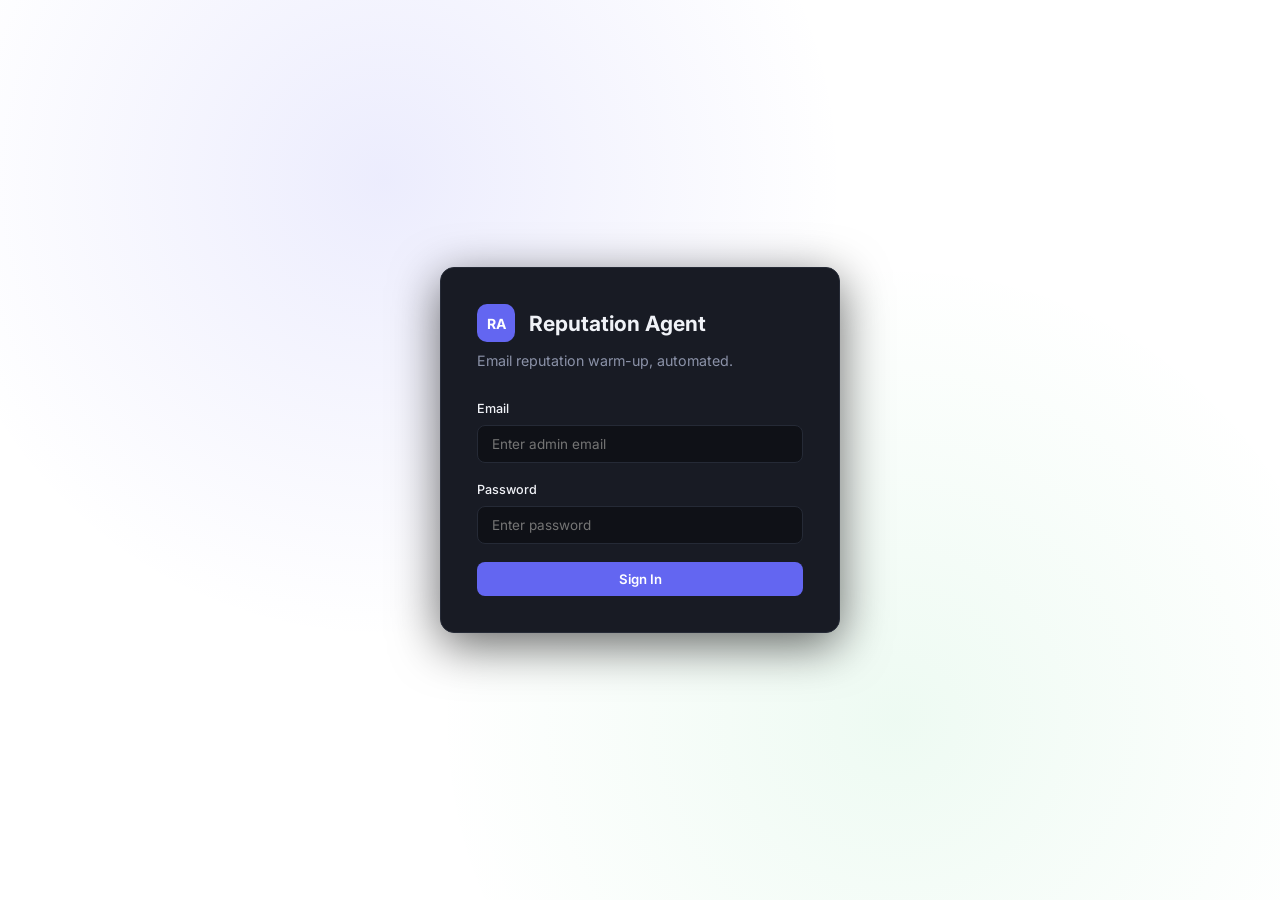
<file: static/login.html>
<!DOCTYPE html>
<html lang="en">
<head>
    <meta charset="UTF-8">
    <meta name="viewport" content="width=device-width, initial-scale=1.0">
    <title>Login - Reputation Agent</title>
    <link rel="icon" type="image/svg+xml" href="/static/favicon.svg">
    <link rel="stylesheet" href="/static/css/style.css">
    <link rel="preconnect" href="https://fonts.googleapis.com">
    <link href="https://fonts.googleapis.com/css2?family=Inter:wght@300;400;500;600;700&display=swap" rel="stylesheet">
</head>
<body class="login-page">
    <div class="login-card">
        <div class="login-logo">
            <div class="logo-icon">RA</div>
            <h1>Reputation Agent</h1>
        </div>
        <p class="login-subtitle">Email reputation warm-up, automated.</p>
        <form id="login-form" class="login-form">
            <div class="form-group">
                <label>Email</label>
                <input type="email" name="email" placeholder="Enter admin email" required>
            </div>
            <div class="form-group">
                <label>Password</label>
                <input type="password" name="password" placeholder="Enter password" required>
            </div>
            <button type="submit" class="btn btn-primary btn-block">Sign In</button>
            <div id="login-error" class="login-error hidden"></div>
        </form>

    </div>
    <script>
        document.getElementById('login-form').addEventListener('submit', async (e) => {
            e.preventDefault();
            const fd = new FormData(e.target);
            const err = document.getElementById('login-error');
            err.classList.add('hidden');
            try {
                const res = await fetch('/api/auth/login', {
                    method: 'POST',
                    headers: { 'Content-Type': 'application/json' },
                    body: JSON.stringify({ email: fd.get('email'), password: fd.get('password') })
                });
                if (res.ok) {
                    window.location.href = '/';
                } else {
                    const data = await res.json();
                    err.textContent = data.detail || 'Invalid credentials';
                    err.classList.remove('hidden');
                }
            } catch (e) {
                err.textContent = 'Network error';
                err.classList.remove('hidden');
            }
        });
    </script>
</body>
</html>
</file>
<file: static/css/style.css>
/* === RESET & TOKENS === */
*, *::before, *::after { box-sizing: border-box; margin: 0; padding: 0; }
:root {
    --bg: #0b0d12;
    --bg-elevated: #12141b;
    --bg-card: #181b24;
    --bg-hover: #222633;
    --bg-input: #0f1117;
    --border: #252a36;
    --border-light: #353b4a;
    --text: #f0f2f7;
    --text-muted: #8b92a8;
    --text-dim: #5a6070;
    --primary: #6366f1;
    --primary-hover: #4f46e5;
    --primary-glow: rgba(99,102,241,0.25);
    --success: #22c55e;
    --warning: #f59e0b;
    --danger: #ef4444;
    --info: #3b82f6;
    --radius: 14px;
    --radius-sm: 8px;
    --shadow: 0 4px 24px rgba(0,0,0,0.45);
    --shadow-lg: 0 12px 48px rgba(0,0,0,0.6);
}

html { font-size: 15px; }
body {
    font-family: 'Inter', -apple-system, BlinkMacSystemFont, sans-serif;
    background: var(--bg);
    color: var(--text);
    line-height: 1.5;
    min-height: 100vh;
}

/* === LOGIN === */
body.login-page {
    display: flex; align-items: center; justify-content: center;
    background: radial-gradient(circle at 30% 20%, rgba(99,102,241,0.12) 0%, transparent 40%),
                radial-gradient(circle at 70% 80%, rgba(34,197,94,0.08) 0%, transparent 40%);
}
.login-card {
    width: 100%; max-width: 400px;
    background: var(--bg-card);
    border: 1px solid var(--border);
    border-radius: var(--radius);
    padding: 36px;
    box-shadow: var(--shadow-lg);
}
.login-logo { display: flex; align-items: center; gap: 14px; margin-bottom: 8px; }
.login-logo h1 { font-size: 1.4rem; font-weight: 700; }
.login-subtitle { color: var(--text-muted); margin-bottom: 28px; font-size: 0.95rem; }
.login-form { display: flex; flex-direction: column; gap: 18px; }
.login-error { color: var(--danger); font-size: 0.9rem; text-align: center; margin-top: 8px; }
.login-help { margin-top: 24px; color: var(--text-dim); font-size: 0.8rem; text-align: center; }
.login-help code { background: var(--bg-hover); padding: 2px 6px; border-radius: 4px; }

/* === APP LAYOUT === */
.app { display: flex; min-height: 100vh; }
.sidebar {
    width: 250px;
    background: var(--bg-elevated);
    border-right: 1px solid var(--border);
    display: flex; flex-direction: column;
    position: fixed; height: 100vh; z-index: 100;
}
.logo {
    display: flex; align-items: center; gap: 12px;
    padding: 22px 20px; border-bottom: 1px solid var(--border);
}
.logo-icon {
    width: 38px; height: 38px; background: var(--primary);
    border-radius: 10px; display: flex; align-items: center; justify-content: center;
    font-weight: 700; font-size: 14px; color: white;
}
.logo span { font-weight: 600; font-size: 1.05rem; }

.nav-links { padding: 12px 10px; flex: 1; }
.nav-link {
    display: flex; align-items: center; gap: 12px;
    padding: 10px 14px; border-radius: var(--radius-sm);
    color: var(--text-muted); text-decoration: none; font-size: 0.9rem; font-weight: 500;
    transition: all 0.2s; margin-bottom: 2px;
}
.nav-link:hover { background: var(--bg-hover); color: var(--text); }
.nav-link.active { background: rgba(99,102,241,0.12); color: var(--primary); }
.nav-link svg { opacity: 0.7; }

.sidebar-footer {
    padding: 14px 18px; border-top: 1px solid var(--border);
}
.agent-status {
    display: flex; align-items: center; gap: 8px;
    font-size: 0.82rem; color: var(--text-muted); margin-bottom: 10px;
}
.status-dot {
    width: 8px; height: 8px; border-radius: 50%;
    background: var(--text-dim); transition: background 0.3s;
}
.status-dot.active { background: var(--success); box-shadow: 0 0 8px var(--success); }

.main { margin-left: 250px; flex: 1; padding: 24px 32px; max-width: calc(100vw - 250px); }

/* === TOPBAR === */
.topbar { display: flex; justify-content: space-between; align-items: center; margin-bottom: 28px; }
.topbar h1 { font-size: 1.5rem; font-weight: 700; }
.topbar-actions { display: flex; align-items: center; gap: 12px; }

/* === BUTTONS === */
.btn {
    display: inline-flex; align-items: center; justify-content: center; gap: 8px;
    padding: 9px 18px; border: none; border-radius: var(--radius-sm);
    font-family: inherit; font-size: 0.88rem; font-weight: 600;
    cursor: pointer; transition: all 0.2s; background: var(--bg-hover); color: var(--text);
}
.btn-primary { background: var(--primary); color: white; }
.btn-primary:hover { background: var(--primary-hover); transform: translateY(-1px); box-shadow: 0 4px 16px var(--primary-glow); }
.btn-secondary { background: var(--bg-hover); border: 1px solid var(--border); color: var(--text-muted); }
.btn-secondary:hover { background: var(--border-light); color: var(--text); }
.btn-danger { background: var(--danger); color: white; }
.btn-danger:hover { background: #dc2626; }
.btn-ghost { background: transparent; color: var(--text-muted); }
.btn-ghost:hover { color: var(--text); }
.btn-sm { padding: 6px 12px; font-size: 0.8rem; }
.btn-block { width: 100%; }
.btn:disabled { opacity: 0.5; cursor: not-allowed; }

.btn-group { display: flex; gap: 6px; flex-wrap: wrap; }

/* === BADGES === */
.badge {
    display: inline-flex; align-items: center; gap: 6px;
    padding: 4px 10px; border-radius: 20px;
    font-size: 0.75rem; font-weight: 600; background: var(--bg-hover); color: var(--text-muted);
}
.badge-green { background: rgba(34,197,94,0.14); color: var(--success); }
.badge-blue { background: rgba(59,130,246,0.14); color: #60a5fa; }
.badge-red { background: rgba(239,68,68,0.14); color: var(--danger); }
.badge-yellow { background: rgba(245,158,11,0.14); color: #fbbf24; }

/* === TOASTS === */
#toast-container {
    position: fixed; top: 18px; right: 18px; z-index: 1000;
    display: flex; flex-direction: column; gap: 10px;
}
.toast {
    padding: 12px 18px; border-radius: var(--radius-sm);
    font-size: 0.9rem; font-weight: 500; min-width: 260px;
    animation: slideIn 0.3s ease; box-shadow: var(--shadow-lg);
}
.toast.success { background: rgba(34,197,94,0.12); border: 1px solid rgba(34,197,94,0.25); color: var(--success); }
.toast.error { background: rgba(239,68,68,0.12); border: 1px solid rgba(239,68,68,0.25); color: var(--danger); }
.toast.info { background: rgba(59,130,246,0.12); border: 1px solid rgba(59,130,246,0.25); color: var(--info); }
@keyframes slideIn { from { transform: translateX(100%); opacity: 0; } to { transform: translateX(0); opacity: 1; } }

/* === PAGES === */
.page { display: none; animation: fadeIn 0.25s ease; }
.page.active { display: block; }
@keyframes fadeIn { from { opacity: 0; transform: translateY(6px); } to { opacity: 1; transform: translateY(0); } }

.section-header {
    display: flex; justify-content: space-between; align-items: center;
    margin-bottom: 20px;
}
.section-header h2 { font-size: 1.2rem; font-weight: 600; }

/* === STATS === */
.stats-grid {
    display: grid; grid-template-columns: repeat(auto-fit, minmax(160px, 1fr));
    gap: 16px; margin-bottom: 24px;
}
.stat-card {
    background: var(--bg-card); border: 1px solid var(--border); border-radius: var(--radius);
    padding: 18px; display: flex; align-items: center; gap: 14px;
    transition: transform 0.2s, box-shadow 0.2s;
}
.stat-card:hover { transform: translateY(-2px); box-shadow: var(--shadow); }
.stat-icon {
    width: 44px; height: 44px; border-radius: var(--radius-sm);
    display: flex; align-items: center; justify-content: center;
    font-weight: 700; font-size: 1.1rem; color: white;
}
.stat-icon.blue { background: rgba(59,130,246,0.18); color: #60a5fa; }
.stat-icon.green { background: rgba(34,197,94,0.18); color: #4ade80; }
.stat-icon.purple { background: rgba(168,85,247,0.18); color: #c084fc; }
.stat-icon.orange { background: rgba(249,115,22,0.18); color: #fb923c; }
.stat-icon.teal { background: rgba(20,184,166,0.18); color: #2dd4bf; }
.stat-icon.pink { background: rgba(236,72,153,0.18); color: #f472b6; }
.stat-icon.yellow { background: rgba(234,179,8,0.18); color: #facc15; }
.stat-icon.indigo { background: rgba(99,102,241,0.18); color: #818cf8; }
.stat-value { font-size: 1.55rem; font-weight: 700; transition: transform 0.2s; }
.stat-label { font-size: 0.8rem; color: var(--text-muted); }

/* === CARDS === */
.card {
    background: var(--bg-card); border: 1px solid var(--border);
    border-radius: var(--radius); margin-bottom: 20px; overflow: hidden;
}
.card-header {
    display: flex; justify-content: space-between; align-items: center;
    padding: 18px 22px; border-bottom: 1px solid var(--border);
}
.card-header h3 { font-size: 0.98rem; font-weight: 600; }
.cards-row { display: grid; grid-template-columns: 2fr 1fr; gap: 20px; margin-bottom: 20px; }
.card-large, .card-small { margin-bottom: 0; }

/* === CHARTS === */
.chart-wrap { padding: 20px; height: 300px; }
.score-circle-wrap {
    display: flex; align-items: center; justify-content: center;
    padding: 30px 20px; position: relative;
}
.score-svg { width: 170px; height: 170px; transform: rotate(-90deg); }
.score-track { fill: none; stroke: var(--border); stroke-width: 8; }
.score-fill { fill: none; stroke: var(--primary); stroke-width: 8; stroke-linecap: round; transition: stroke-dashoffset 1s ease; }
.score-text { position: absolute; text-align: center; }
.score-number { font-size: 2.6rem; font-weight: 700; line-height: 1; }
.score-label { font-size: 0.85rem; color: var(--text-muted); margin-top: 4px; }
.score-legend {
    display: flex; justify-content: center; gap: 20px;
    padding: 0 20px 24px; font-size: 0.82rem; color: var(--text-muted);
}
.dot { width: 8px; height: 8px; border-radius: 50%; display: inline-block; margin-right: 4px; }
.dot.green { background: var(--success); }
.dot.blue { background: var(--info); }
.dot.purple { background: #a855f7; }

/* === LOGS === */
.log-container {
    max-height: 320px; overflow-y: auto;
    padding: 14px 18px;
    font-family: 'SF Mono', 'Monaco', monospace; font-size: 0.82rem;
}
.log-entry { padding: 6px 0; border-bottom: 1px solid rgba(255,255,255,0.03); display: flex; align-items: flex-start; gap: 12px; }
.log-entry:last-child { border-bottom: none; }
.log-time { color: var(--text-dim); min-width: 60px; font-size: 0.72rem; white-space: nowrap; }
.log-level { min-width: 52px; text-align: center; padding: 1px 6px; border-radius: 4px; font-size: 0.68rem; font-weight: 600; text-transform: uppercase; }
.log-level.info { background: rgba(59,130,246,0.12); color: #60a5fa; }
.log-level.warning { background: rgba(245,158,11,0.12); color: #fbbf24; }
.log-level.error { background: rgba(239,68,68,0.12); color: #f87171; }
.log-level.success { background: rgba(34,197,94,0.12); color: #4ade80; }
.log-msg { color: var(--text-muted); flex: 1; word-break: break-word; }
.log-entry.empty { color: var(--text-dim); justify-content: center; padding: 24px; }
.live-indicator { display: flex; align-items: center; gap: 8px; font-size: 0.82rem; color: var(--success); }
.live-dot { width: 8px; height: 8px; background: var(--success); border-radius: 50%; animation: pulse 1.5s infinite; }
@keyframes pulse { 0%, 100% { opacity: 1; } 50% { opacity: 0.3; } }

/* === TABLES === */
.table-wrap { overflow-x: auto; }
.data-table { width: 100%; border-collapse: collapse; font-size: 0.87rem; }
.data-table th {
    text-align: left; padding: 14px 22px;
    font-weight: 600; font-size: 0.75rem; text-transform: uppercase;
    color: var(--text-muted); letter-spacing: 0.04em;
    border-bottom: 1px solid var(--border); background: rgba(0,0,0,0.12);
}
.data-table td { padding: 14px 22px; border-bottom: 1px solid var(--border); color: var(--text-muted); }
.data-table tr:last-child td { border-bottom: none; }
.data-table tr:hover td { background: rgba(255,255,255,0.02); }
.data-table .empty { text-align: center; color: var(--text-dim); padding: 30px; }

/* === CAMPAIGN CARDS === */
.campaigns-grid { display: grid; grid-template-columns: repeat(auto-fill, minmax(300px, 1fr)); gap: 16px; }
.campaign-card {
    background: var(--bg-card); border: 1px solid var(--border);
    border-radius: var(--radius); padding: 20px;
    transition: transform 0.2s, box-shadow 0.2s;
}
.campaign-card:hover { transform: translateY(-2px); box-shadow: var(--shadow); }
.campaign-card-header { display: flex; justify-content: space-between; align-items: flex-start; margin-bottom: 12px; }
.campaign-card h3 { font-size: 1.05rem; font-weight: 600; }
.campaign-card-meta { font-size: 0.82rem; color: var(--text-muted); margin-bottom: 16px; }
.campaign-card-meta p { margin-bottom: 4px; }
.campaign-card-stats { display: grid; grid-template-columns: repeat(3, 1fr); gap: 10px; margin-bottom: 16px; }
.campaign-stat { text-align: center; padding: 10px; background: var(--bg-hover); border-radius: var(--radius-sm); }
.campaign-stat-value { font-size: 1.1rem; font-weight: 700; }
.campaign-stat-label { font-size: 0.72rem; color: var(--text-dim); }
.campaign-card-actions { display: flex; gap: 8px; justify-content: flex-end; }

/* === ANALYTICS === */
.analytics-grid { display: grid; grid-template-columns: repeat(auto-fill, minmax(360px, 1fr)); gap: 20px; }
.analytics-card {
    background: var(--bg-card); border: 1px solid var(--border);
    border-radius: var(--radius); padding: 20px;
}
.analytics-card h3 { font-size: 1rem; margin-bottom: 16px; }
.analytics-chart { height: 200px; }

/* === FORMS === */
.form-grid {
    display: grid; grid-template-columns: repeat(auto-fit, minmax(250px, 1fr));
    gap: 16px 20px; padding: 22px;
}
.settings-form { grid-template-columns: repeat(auto-fit, minmax(220px, 1fr)); }
.form-group { display: flex; flex-direction: column; gap: 6px; }
.form-group label { font-size: 0.84rem; font-weight: 500; color: var(--text); }
.form-group input, .form-group select, .form-group textarea {
    background: var(--bg-input); border: 1px solid var(--border);
    border-radius: var(--radius-sm); padding: 10px 14px;
    color: var(--text); font-family: inherit; font-size: 0.9rem;
    transition: border-color 0.2s, box-shadow 0.2s;
}
.form-group input:focus, .form-group select:focus, .form-group textarea:focus {
    outline: none; border-color: var(--primary); box-shadow: 0 0 0 3px var(--primary-glow);
}
.form-group .help { font-size: 0.77rem; color: var(--text-dim); }
.form-group .help a { color: var(--primary); }
.form-actions { justify-content: flex-end; flex-direction: row; align-items: flex-end; }
.form-row { display: grid; grid-template-columns: 1fr 1fr; gap: 16px; }
.inline-inputs { display: flex; align-items: center; gap: 10px; }
.inline-inputs input { width: 70px; text-align: center; }
.inline-inputs span { color: var(--text-muted); font-size: 0.85rem; }
select[multiple] { min-height: 120px; }

/* === MODALS === */
.modal { display: none; position: fixed; inset: 0; z-index: 200; align-items: center; justify-content: center; }
.modal.active { display: flex; }
.modal-backdrop { position: absolute; inset: 0; background: rgba(0,0,0,0.7); backdrop-filter: blur(3px); }
.modal-content {
    position: relative; width: 100%; max-width: 520px; max-height: 90vh; overflow-y: auto;
    background: var(--bg-card); border: 1px solid var(--border); border-radius: var(--radius);
    box-shadow: var(--shadow-lg); animation: modalIn 0.2s ease;
}
.modal-lg { max-width: 680px; }
@keyframes modalIn { from { opacity: 0; transform: scale(0.96); } to { opacity: 1; transform: scale(1); } }
.modal-header {
    display: flex; justify-content: space-between; align-items: center;
    padding: 18px 22px; border-bottom: 1px solid var(--border);
}
.modal-header h3 { font-size: 1.05rem; font-weight: 600; }
.modal-form { padding: 22px; display: flex; flex-direction: column; gap: 16px; }
.modal-actions { display: flex; justify-content: flex-end; gap: 10px; margin-top: 8px; }
.template-preview {
    margin: 0 22px 22px; padding: 16px; background: var(--bg);
    border: 1px solid var(--border); border-radius: var(--radius-sm);
    font-size: 0.88rem; color: var(--text-muted);
}
.template-preview.hidden { display: none; }
.template-preview h4 { color: var(--text); margin-bottom: 8px; font-size: 0.9rem; }
.template-preview p { margin-bottom: 8px; white-space: pre-wrap; }

/* === HELP CONTENT === */
.help-content { padding: 22px; font-size: 0.9rem; color: var(--text-muted); }
.help-content ol { padding-left: 22px; }
.help-content li { margin-bottom: 10px; line-height: 1.6; }
.help-content strong { color: var(--text); }

/* === HIDDEN === */
.hidden { display: none !important; }

/* === SCROLLBAR === */
::-webkit-scrollbar { width: 6px; height: 6px; }
::-webkit-scrollbar-track { background: transparent; }
::-webkit-scrollbar-thumb { background: var(--border-light); border-radius: 3px; }
::-webkit-scrollbar-thumb:hover { background: var(--text-dim); }

/* === LOADING === */
.page-loading { position: relative; min-height: 200px; }
.page-loading::after {
    content: '';
    position: absolute;
    top: 50%;
    left: 50%;
    width: 40px;
    height: 40px;
    margin: -20px 0 0 -20px;
    border: 3px solid var(--border);
    border-top-color: var(--primary);
    border-radius: 50%;
    animation: spin 0.8s linear infinite;
}
@keyframes spin { to { transform: rotate(360deg); } }

/* === RESPONSIVE === */
@media (max-width: 900px) {
    .sidebar { width: 64px; }
    .sidebar .logo span, .sidebar .nav-link span, .sidebar-footer .agent-status span { display: none; }
    .main { margin-left: 64px; max-width: calc(100vw - 64px); padding: 16px; }
    .cards-row, .form-row { grid-template-columns: 1fr; }
    .stats-grid { grid-template-columns: repeat(2, 1fr); }
    .campaigns-grid, .analytics-grid { grid-template-columns: 1fr; }
}

@media (max-width: 600px) {
    .topbar { flex-direction: column; align-items: flex-start; gap: 12px; }
    .stats-grid { grid-template-columns: 1fr; }
    .data-table th, .data-table td { padding: 12px 14px; }
    .campaign-card-actions { flex-wrap: wrap; }
    .modal-content { max-width: calc(100vw - 24px); }
}
</file>
